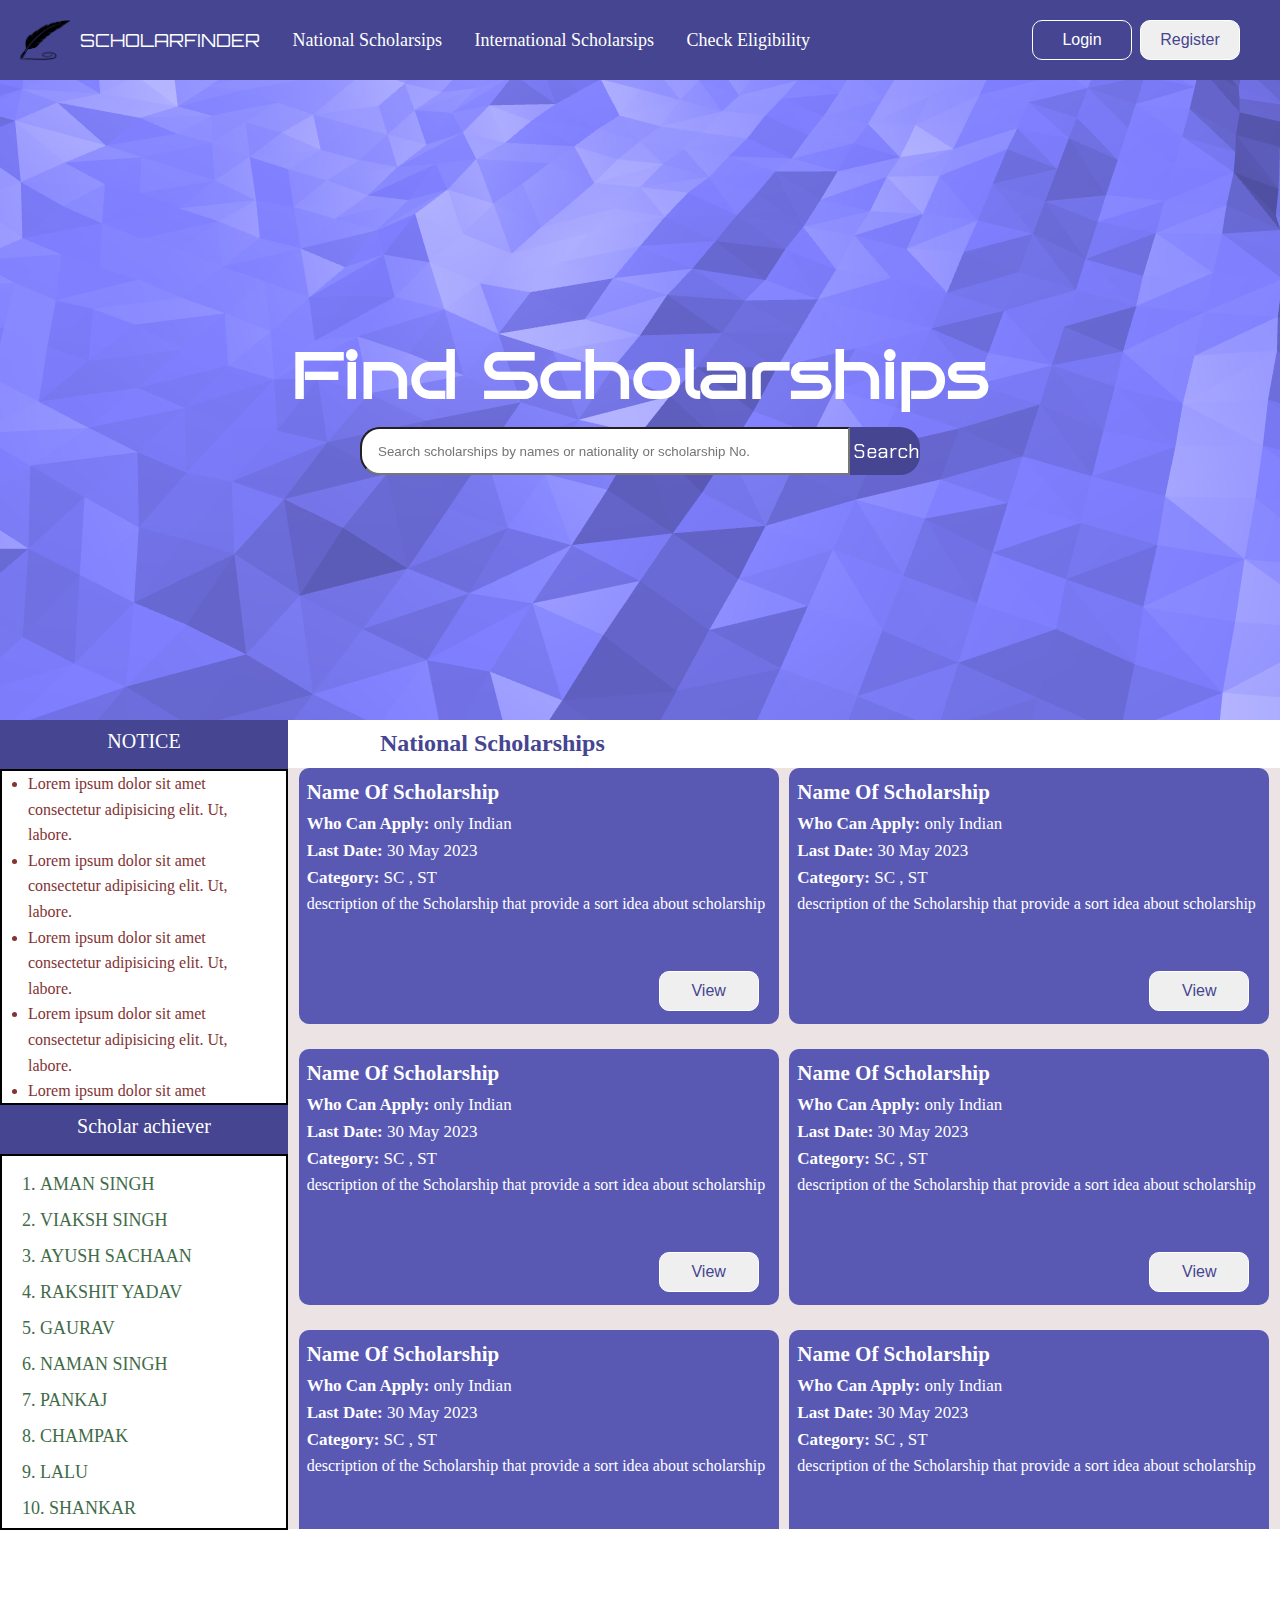
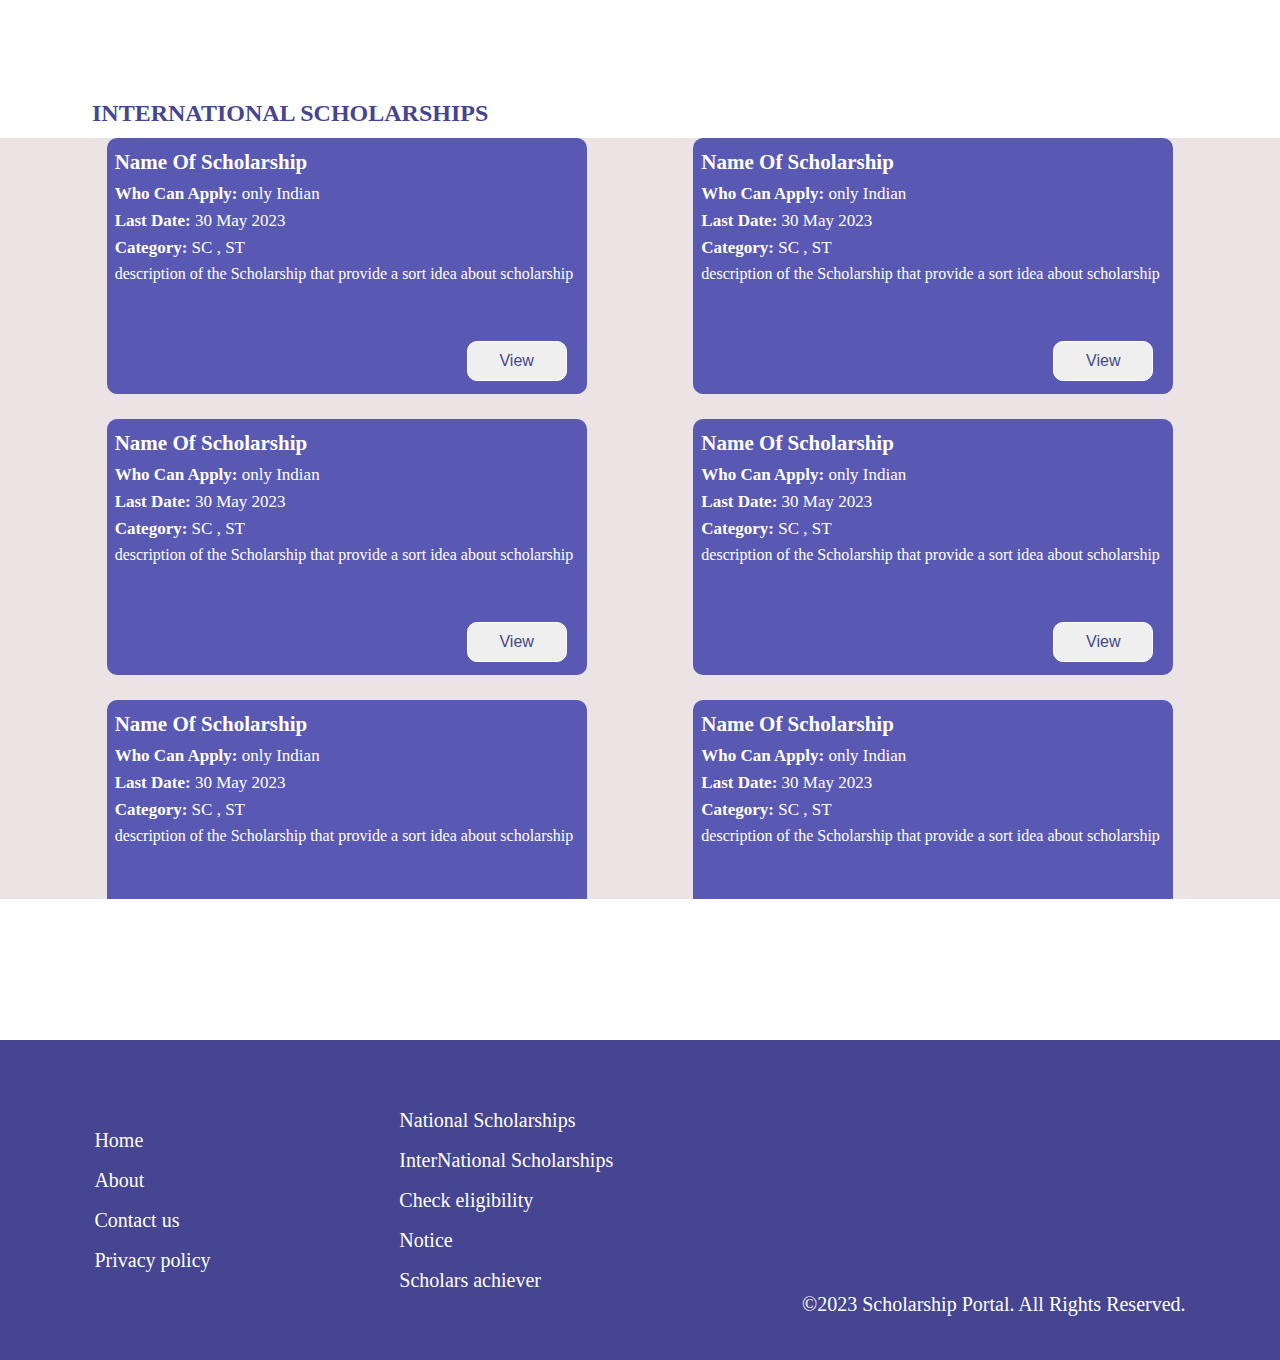
<file: index.html>
<!DOCTYPE html>
<html lang="en">
<head>
    <meta charset="UTF-8">
    <meta http-equiv="X-UA-Compatible" content="IE=edge">
    <meta name="viewport" content="width=device-width, initial-scale=1.0">
    <title>Get Schoolarships, check Schoolarships and Find The Schoolarships That Match With Your Preferences</title>
    <link rel="stylesheet" href="css/style.css">
    <link rel="stylesheet" href="css/utiles.css">
</head>
<body>
    <header class="nav-header">
        <nav class="nav-bar">
            <ul class="main-links ">
                <li><a href="index.html" class="logo flex-all-center">
                    <img src="images/logo.png" alt="logo" id="scholarfinder"> SCHOLARFINDER</a></li>
                <li class="cursor link"> <a href="#national-scholarships"> National Scholarsips</a></li>
                 <li class="cursor link"><a href="#international-scholarships">International Scholarsips</a></li>
                  <li class="cursor link"><a href="check-eligibility.html" target="_blank">Check Eligibility</a></li>
            </ul>
            <div class="btn-container ">
                <button class="btn cursor" id="login-btn"  >Login</button>
                <button class="btn cursor" id="register-btn">Register</button>
            </div>
            
        </nav>
    </header>
    <main>
     <div id="mid-container" class="flex-all-center">
    <h3>Find Scholarships </h3>    
    <div class="search-container ">
        <input type="text" placeholder="Search scholarships by names or nationality or scholarship No.">
        <div class="cursor" >Search</div>
    </div>
    </div>

    <div class="login-container" id="login-template">
        <div class="ep-container"><label for="email">Enter Email:</label><input type="email" placeholder="abc@gmail.com" id="email" class="in-fld"></div>
        <div class="ep-container"> <label for="password">Enter Password:</label><input type="password" id="password" class="in-fld"></div>
     <p class="forgot">Forgot<a href="#" class="fgt-link">Password?</a></p>
     <div class="l-btn-container"> 
        <button class="btn cursor tbtn cbtn" id="cancel">Cancel</button>
        <button class="btn cursor tbtn" id="login">Login</button>
    </div>
    <p class="n-register">Don't have any account?<a href="#" class="fgt-link">Register</a></p>
    </div>

    <div class="login-container" id="register-template">
        <div class="ep-container"><label for="name">Enter Name:</label><input type="text"  id="name" class="in-fld"></div>
        <div class="ep-container"><label for="email">Enter Email:</label><input type="email" placeholder="abc@gmail.com" id="email" class="in-fld"></div>
        <div class="ep-container"> <label for="password">Enter Password:</label><input type="password" id="password" class="in-fld"></div>
        <div class="ep-container"> <label for="rpassword">Re-enter Password:</label><input type="password" id="rpassword" class="in-fld"></div>
     <div class="l-btn-container"> 
        <button class="btn cursor tbtn cbtn" id="rcancel">Cancel</button>
        <button class="btn cursor tbtn" id="register">Register</button>
    </div>
    <p class="n-register">Already have an account?<a href="#" class="fgt-link">Login</a></p>
    </div>

    <section class="main-container">   
      <div class="info-container">
        <p id="notice">NOTICE</p>
        <div class="notice-container">
            <ul>
                <li>Lorem ipsum dolor sit amet consectetur adipisicing elit. Ut, labore. </li>
                <li>Lorem ipsum dolor sit amet consectetur adipisicing elit. Ut, labore. </li>
                <li>Lorem ipsum dolor sit amet consectetur adipisicing elit. Ut, labore. </li>
                <li>Lorem ipsum dolor sit amet consectetur adipisicing elit. Ut, labore. </li>
                <li>Lorem ipsum dolor sit amet consectetur adipisicing elit. Ut, labore. </li>
                <li>Lorem ipsum dolor sit amet consectetur adipisicing elit. Ut, labore. </li>
                <li>Lorem ipsum dolor sit amet consectetur adipisicing elit. Ut, labore. </li>
                <li>Lorem ipsum dolor sit amet consectetur adipisicing elit. Ut, labore. </li>
            </ul>
        </div>
        <p id="scholar-achiever">Scholar achiever</p>
        <div class="achiever-container">
            <ol type="1">
                <li>AMAN SINGH </li>
                <li>VIAKSH SINGH</li>
                <li>AYUSH SACHAAN</li>
                <li>RAKSHIT YADAV</li>
                <li>GAURAV</li>
                <li>NAMAN SINGH</li>
                <li>PANKAJ</li>
                <li>CHAMPAK</li>
                <li>LALU</li>
                <li>SHANKAR</li>
                <li>DEEPAK</li>
                <li>VISHNU</li>
                <li>CHANDAN</li>
                <li>YAMUNA</li>
                <LI>KHUSHI</LI>
                <LI>CHAHAL</LI>
                <LI>DEVIKA</LI>
                <LI>TUSHAR SAINI</LI>
                <LI>VIKAS SAINI</LI>
            </ol>
        </div>
      </div> 
       <div class="ns-container">
        <h2 id="national-scholarships">National Scholarships</h2>
        <div class="scholarship-container">

           
            <div class="scholarship-item">
                <h3 class="scholarship-name">Name Of Scholarship</h3>
                <div class="nation blank" >Who Can Apply: <span>only Indian</span></div>
                <div class="last-date blank" >Last Date: <span>30 May 2023</span></div>
                <div class="category blank" >Category: <span>SC , ST</span></div>
                <div class="description">description of the Scholarship that provide a sort idea about scholarship</div>
                <button class="btn cursor view-btn">View</button>
            </div>

            <div class="scholarship-item">
                <h3 class="scholarship-name">Name Of Scholarship</h3>
                <div class="nation blank">Who Can Apply: <span>only Indian</span></div>
                <div class="last-date blank">Last Date: <span>30 May 2023</span></div>
                <div class="Category blank">Category: <span>SC , ST</span></div>
                <div class="description">description of the Scholarship that provide a sort idea about scholarship</div>
                <button class="btn cursor view-btn">View</button>
            </div>
       

        
            <div class="scholarship-item">
                <h3 class="scholarship-name">Name Of Scholarship</h3>
                <div class="nation blank" >Who Can Apply: <span>only Indian</span></div>
                <div class="last-date blank" >Last Date: <span>30 May 2023</span></div>
                <div class="category blank" >Category: <span>SC , ST</span></div>
                <div class="description">description of the Scholarship that provide a sort idea about scholarship</div>
                <button class="btn cursor view-btn">View</button>
            </div>

            <div class="scholarship-item">
                <h3 class="scholarship-name">Name Of Scholarship</h3>
                <div class="nation blank" >Who Can Apply: <span>only Indian</span></div>
                <div class="last-date blank" >Last Date: <span>30 May 2023</span></div>
                <div class="category blank" >Category: <span>SC , ST</span></div>
                <div class="description">description of the Scholarship that provide a sort idea about scholarship</div>
                <button class="btn cursor view-btn">View</button>
            </div>
       
        
       
            <div class="scholarship-item">
                <h3 class="scholarship-name">Name Of Scholarship</h3>
                <div class="nation blank" >Who Can Apply: <span>only Indian</span></div>
                <div class="last-date blank" >Last Date: <span>30 May 2023</span></div>
                <div class="category blank" >Category: <span>SC , ST</span></div>
                <div class="description">description of the Scholarship that provide a sort idea about scholarship</div>
                <button class="btn cursor view-btn">View</button>
            </div>

            <div class="scholarship-item">
                <h3 class="scholarship-name">Name Of Scholarship</h3>
                <div class="nation blank" >Who Can Apply: <span>only Indian</span></div>
                <div class="last-date blank" >Last Date: <span>30 May 2023</span></div>
                <div class="category blank" >Category: <span>SC , ST</span></div>
                <div class="description">description of the Scholarship that provide a sort idea about scholarship</div>
                <button class="btn cursor view-btn">View</button>
            </div>
        

        
            <div class="scholarship-item">
                <h3 class="scholarship-name">Name Of Scholarship</h3>
                <div class="nation blank" >Who Can Apply: <span>only Indian</span></div>
                <div class="last-date blank" >Last Date: <span>30 May 2023</span></div>
                <div class="category blank" >Category: <span>SC , ST</span></div>
                <div class="description">description of the Scholarship that provide a sort idea about scholarship</div>
                <button class="btn cursor view-btn">View</button>
            </div>

            <div class="scholarship-item">
                <h3 class="scholarship-name">Name Of Scholarship</h3>
                <div class="nation blank" >Who Can Apply: <span>only Indian</span></div>
                <div class="last-date blank" >Last Date: <span>30 May 2023</span></div>
                <div class="category blank" >Category: <span>SC , ST</span></div>
                <div class="description">description of the Scholarship that provide a sort idea about scholarship</div>
                <button class="btn cursor view-btn">View</button>
            </div>
        


        </div>
       </div>
    </section>

     <section class="main-container main2-container">
        <div class="ins-container">
            <h2 id="international-scholarships">INTERNATIONAL SCHOLARSHIPS</h2>
            <div class="scholarship-container">
               
                    <div class="scholarship-item">
                        <h3 class="scholarship-name">Name Of Scholarship</h3>
                        <div class="nation blank" >Who Can Apply: <span>only Indian</span></div>
                        <div class="last-date blank" >Last Date: <span>30 May 2023</span></div>
                        <div class="category blank" >Category: <span>SC , ST</span></div>
                        <div class="description">description of the Scholarship that provide a sort idea about scholarship</div>
                        <button class="btn cursor view-btn">View</button>
                    </div>
        
                    <div class="scholarship-item">
                        <h3 class="scholarship-name">Name Of Scholarship</h3>
                        <div class="nation blank">Who Can Apply: <span>only Indian</span></div>
                        <div class="last-date blank">Last Date: <span>30 May 2023</span></div>
                        <div class="Category blank">Category: <span>SC , ST</span></div>
                        <div class="description">description of the Scholarship that provide a sort idea about scholarship</div>
                        <button class="btn cursor view-btn">View</button>
                    </div>
               
                
                    <div class="scholarship-item">
                        <h3 class="scholarship-name">Name Of Scholarship</h3>
                        <div class="nation blank" >Who Can Apply: <span>only Indian</span></div>
                        <div class="last-date blank" >Last Date: <span>30 May 2023</span></div>
                        <div class="category blank" >Category: <span>SC , ST</span></div>
                        <div class="description">description of the Scholarship that provide a sort idea about scholarship</div>
                        <button class="btn cursor view-btn">View</button>
                    </div>
        
                    <div class="scholarship-item">
                        <h3 class="scholarship-name">Name Of Scholarship</h3>
                        <div class="nation blank">Who Can Apply: <span>only Indian</span></div>
                        <div class="last-date blank">Last Date: <span>30 May 2023</span></div>
                        <div class="Category blank">Category: <span>SC , ST</span></div>
                        <div class="description">description of the Scholarship that provide a sort idea about scholarship</div>
                        <button class="btn cursor view-btn">View</button>
                    </div>
               
                
                    <div class="scholarship-item">
                        <h3 class="scholarship-name">Name Of Scholarship</h3>
                        <div class="nation blank" >Who Can Apply: <span>only Indian</span></div>
                        <div class="last-date blank" >Last Date: <span>30 May 2023</span></div>
                        <div class="category blank" >Category: <span>SC , ST</span></div>
                        <div class="description">description of the Scholarship that provide a sort idea about scholarship</div>
                        <button class="btn cursor view-btn">View</button>
                    </div>
        
                    <div class="scholarship-item">
                        <h3 class="scholarship-name">Name Of Scholarship</h3>
                        <div class="nation blank">Who Can Apply: <span>only Indian</span></div>
                        <div class="last-date blank">Last Date: <span>30 May 2023</span></div>
                        <div class="Category blank">Category: <span>SC , ST</span></div>
                        <div class="description">description of the Scholarship that provide a sort idea about scholarship</div>
                        <button class="btn cursor view-btn">View</button>
                    </div>
                     
                    <div class="scholarship-item">
                        <h3 class="scholarship-name">Name Of Scholarship</h3>
                        <div class="nation blank" >Who Can Apply: <span>only Indian</span></div>
                        <div class="last-date blank" >Last Date: <span>30 May 2023</span></div>
                        <div class="category blank" >Category: <span>SC , ST</span></div>
                        <div class="description">description of the Scholarship that provide a sort idea about scholarship</div>
                        <button class="btn cursor view-btn">View</button>
                    </div>
        
                    <div class="scholarship-item">
                        <h3 class="scholarship-name">Name Of Scholarship</h3>
                        <div class="nation blank">Who Can Apply: <span>only Indian</span></div>
                        <div class="last-date blank">Last Date: <span>30 May 2023</span></div>
                        <div class="Category blank">Category: <span>SC , ST</span></div>
                        <div class="description">description of the Scholarship that provide a sort idea about scholarship</div>
                        <button class="btn cursor view-btn">View</button>
                    </div>

                    <div class="scholarship-item">
                        <h3 class="scholarship-name">Name Of Scholarship</h3>
                        <div class="nation blank" >Who Can Apply: <span>only Indian</span></div>
                        <div class="last-date blank" >Last Date: <span>30 May 2023</span></div>
                        <div class="category blank" >Category: <span>SC , ST</span></div>
                        <div class="description">description of the Scholarship that provide a sort idea about scholarship</div>
                        <button class="btn cursor view-btn">View</button>
                    </div>
        
                    <div class="scholarship-item">
                        <h3 class="scholarship-name">Name Of Scholarship</h3>
                        <div class="nation blank">Who Can Apply: <span>only Indian</span></div>
                        <div class="last-date blank">Last Date: <span>30 May 2023</span></div>
                        <div class="Category blank">Category: <span>SC , ST</span></div>
                        <div class="description">description of the Scholarship that provide a sort idea about scholarship</div>
                        <button class="btn cursor view-btn">View</button>
                    </div>

                    <div class="scholarship-item">
                        <h3 class="scholarship-name">Name Of Scholarship</h3>
                        <div class="nation blank" >Who Can Apply: <span>only Indian</span></div>
                        <div class="last-date blank" >Last Date: <span>30 May 2023</span></div>
                        <div class="category blank" >Category: <span>SC , ST</span></div>
                        <div class="description">description of the Scholarship that provide a sort idea about scholarship</div>
                        <button class="btn cursor view-btn">View</button>
                    </div>
        
                    <div class="scholarship-item">
                        <h3 class="scholarship-name">Name Of Scholarship</h3>
                        <div class="nation blank">Who Can Apply: <span>only Indian</span></div>
                        <div class="last-date blank">Last Date: <span>30 May 2023</span></div>
                        <div class="Category blank">Category: <span>SC , ST</span></div>
                        <div class="description">description of the Scholarship that provide a sort idea about scholarship</div>
                        <button class="btn cursor view-btn">View</button>
                    </div>
            </div>
        </div>
      <!-- <div class="info-container ads-container"></div> -->
     </section>
    
    </main>
    <footer class="footer-container ">
     <div class="footer-links-container">
        <ul>
     <li class="link"><a href="#scholarfinder">Home</a></li>
     <li class="link"><a href="about.html" target="_blank">About</a></li>
     <li class="link"><a href="contact-us.html" target="_blank">Contact us</a></li>
     <li class="link"><a href="privacy-policy.html" target="_blank">Privacy policy</a></li>

        </ul>
     </div>
     <div class="footer-links-container">
        <ul>
            <li class="link"><a href="#national-scholarships">National Scholarships</a></li>
            <li class="link"><a href="#international-scholarships">InterNational Scholarships</a></li>
            <li class="link"><a href="check-eligibility.html" target="_blank">Check eligibility</a></li>
            <li class="link"><a href="#notice">Notice</a></li>
            <li class="link"><a href="#scholar-achiever">Scholars achiever</a></li>
        </ul>
     </div>
      <p class="copyright">&#169;2023 Scholarship Portal. All Rights Reserved.</p>
    </footer>
<script src="js/three.r134.min.js"></script>
<script src="js/vanta.waves.min.js"></script>
<script src="js/login.js"></script>
<script>
    VANTA.WAVES({
      el: "#mid-container",
     
    mouseControls: true,
  touchControls: true,
  gyroControls: false,
  minHeight: 200.00,
  minWidth: 200.00,
  scale: 1.00,
  scaleMobile: 1.00,
  color: "#5959b4"
    })
    </script>
</body>
</html>
</file>
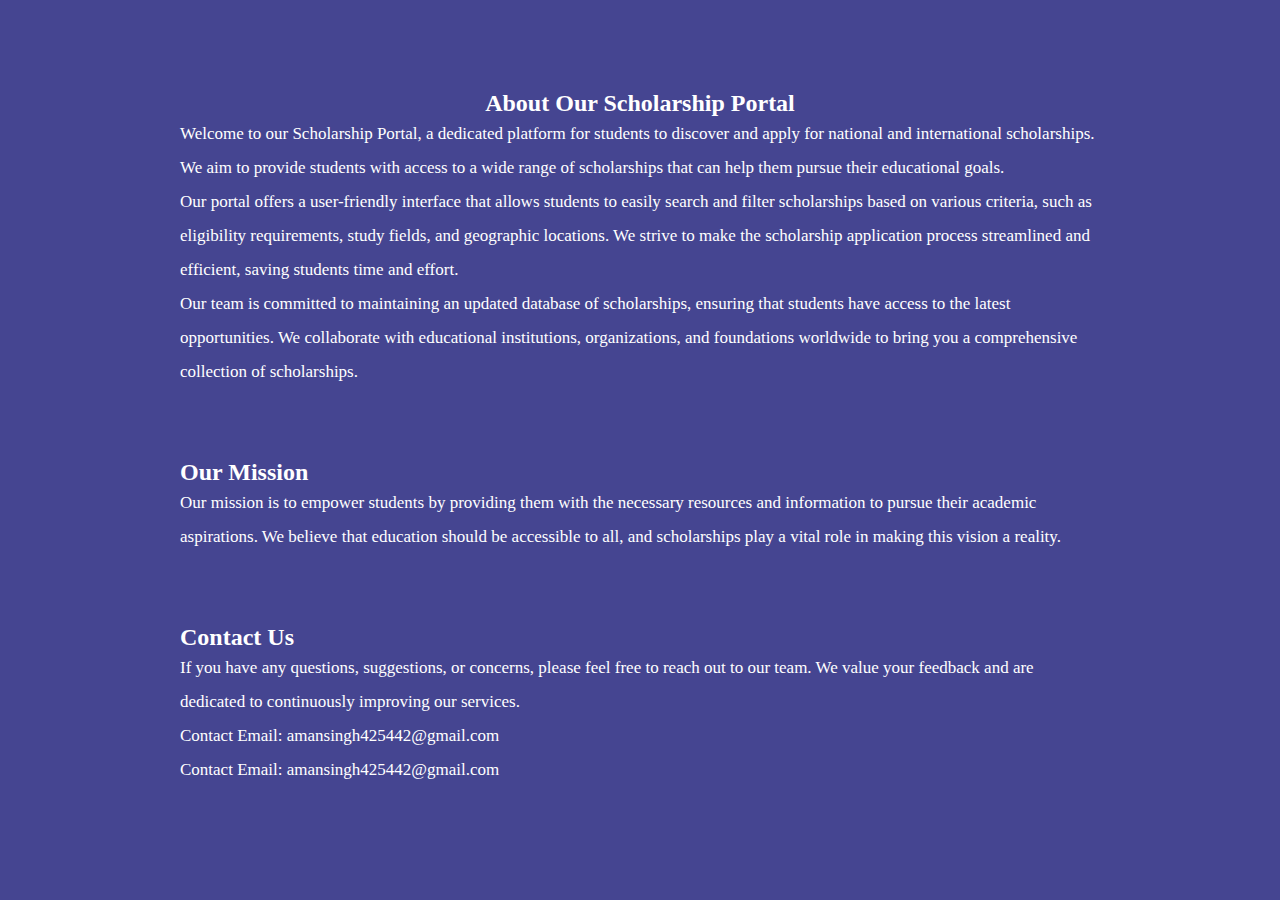
<file: about.html>
<!DOCTYPE html>
<html>

<head>
  <title>About Us</title>
  <link rel="stylesheet" href="css/about.css">
</head>

<body>
   
  <main>
    <section>
      <h2 class="heading">About Our Scholarship Portal</h2>
      <p class="para">Welcome to our Scholarship Portal, a dedicated platform for students to discover and apply for national and international scholarships. We aim to provide students with access to a wide range of scholarships that can help them pursue their educational goals.</p>
      <p class="para">Our portal offers a user-friendly interface that allows students to easily search and filter scholarships based on various criteria, such as eligibility requirements, study fields, and geographic locations. We strive to make the scholarship application process streamlined and efficient, saving students time and effort.</p>
      <p class="para">Our team is committed to maintaining an updated database of scholarships, ensuring that students have access to the latest opportunities. We collaborate with educational institutions, organizations, and foundations worldwide to bring you a comprehensive collection of scholarships.</p>
    </section>

    <section>
      <h2 class="main-heading">Our Mission</h2>
      <p class="para">Our mission is to empower students by providing them with the necessary resources and information to pursue their academic aspirations. We believe that education should be accessible to all, and scholarships play a vital role in making this vision a reality.</p>
    </section>

    <section>
      <h2 class="main-heading">Contact Us</h2>
      <p class="para">If you have any questions, suggestions, or concerns, please feel free to reach out to our team. We value your feedback and are dedicated to continuously improving our services.</p>
      <p class="para">Contact Email: amansingh425442@gmail.com</p>
      <p class="para">Contact Email: amansingh425442@gmail.com</p>
    </section>
  </main>

</body>

</html>
</file>
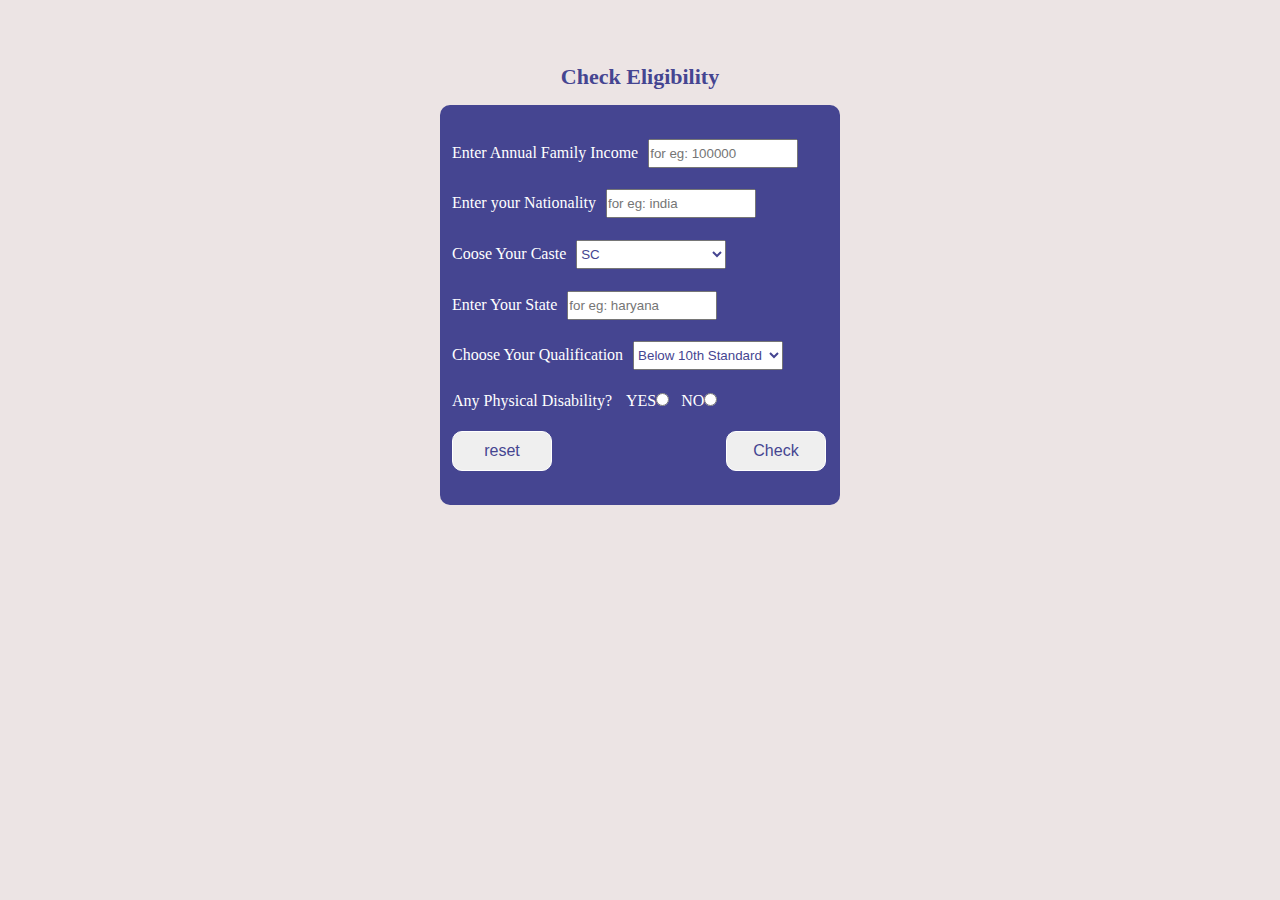
<file: check-eligibility.html>
<!DOCTYPE html>
<html lang="en">
<head>
    <meta charset="UTF-8">
    <meta http-equiv="X-UA-Compatible" content="IE=edge">
    <meta name="viewport" content="width=device-width, initial-scale=1.0">
    <title>CHECK ELIGIBILITY</title>
    <link rel="stylesheet" href="css/check-eligibility.css">
</head>
<body>
    <div class="check-container">
        <h3>Check Eligibility</h3>
        <form action="#" id="form">
            <div>
                <label for="income">Enter  Annual Family Income</label><input type="text" id="income" placeholder="for eg: 100000" class="ifd">
            </div>

            <div>
                <label for="nationality">Enter your Nationality</label><input type="text" id="nationality" placeholder="for eg: india" class="ifd">
            </div>

             <div>
                <label for="Choose-Caste">Coose Your Caste</label><select name="Caste" id="Choose-Caste" class="ifd">
                    <option value="sc">SC</option>
                    <option value="st">ST</option>
                    <option value="obc">OBC</option>
                    <option value="ews">EWS</option>
                    <option value="gen">GEN</option>
                    <option value="other">Others</option>
                </select> 
             </div>

            <div>
             <label for="state">Enter Your State</label><input type="text" id="state" placeholder="for eg: haryana" class="ifd">
            </div>

            <div>
                <label for="education">Choose Your Qualification</label><select name="education" id="education" class="ifd">
                 <option value="below 10th">Below 10th Standard</option>
                 <option value="10th">10th pass</option>
                 <option value="12th">12th pass</option>
                 <option value="diploma">Diploma</option>
                 <option value="graduation">Graduation</option>
                 <option value="post graduation">Post Graduation</option>
                 <option value="phd">PHD</option>
                 <option value="Others">Others</option>
                </select>
            </div>

           <div>
            <p class="hd-disability">Any Physical Disability?</p>
            <label for="yes" class="lbl-yes">YES</label><input type="radio" value="yes" id="yes" name="disability"><label for="no">NO</label><input type="radio" value="no" id="no" name="disability">
           </div>

            <div>
                <input type="reset" value="reset" class="btn reset-btn">
                <input type="submit" value="Check" class="btn check-btn">
            </div>

        </form>
    </div>
</body>
</html>
</file>
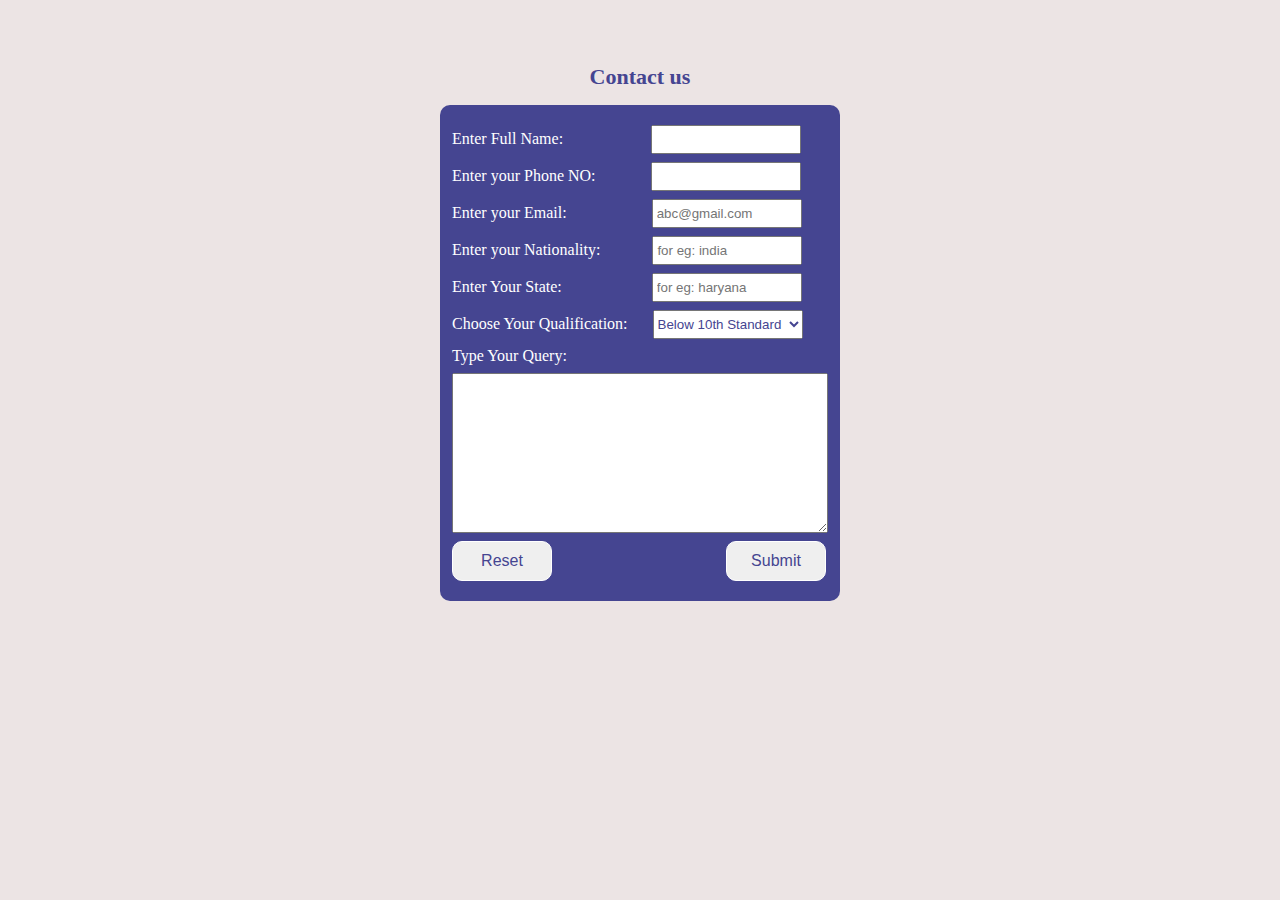
<file: contact-us.html>
<!DOCTYPE html>
<html lang="en">
<head>
    <meta charset="UTF-8">
    <meta http-equiv="X-UA-Compatible" content="IE=edge">
    <meta name="viewport" content="width=device-width, initial-scale=1.0">
    <title>Contact us</title>
    <link rel="stylesheet" href="css/contact-us.css">
</head>
<body>
    <div class="check-container">
        <h3>Contact us</h3>
        <form action="#" id="form">
            <div>
                <label for="name">Enter Full Name:</label><input type="text" id="name"  class="ifd">
            </div>
             
             <div>
                <label for="phn-no">Enter your Phone NO:</label><input type="text" id="phn-no" class="ifd">
             </div>

             <div>
                <label for="email">Enter your Email:</label><input type="email" placeholder="abc@gmail.com" id="email" class="ifd">
             </div>

            <div>
                <label for="nationality">Enter your Nationality:</label><input type="text" id="nationality" placeholder="for eg: india" class="ifd">
            </div>
            <div>
             <label for="state">Enter Your State:</label><input type="text" id="state" placeholder="for eg: haryana" class="ifd">
            </div>

            <div>
                <label for="education">Choose Your Qualification:</label><select name="education" id="education" class="ifd">
                 <option value="below 10th">Below 10th Standard</option>
                 <option value="10th">10th pass</option>
                 <option value="12th">12th pass</option>
                 <option value="diploma">Diploma</option>
                 <option value="graduation">Graduation</option>
                 <option value="post graduation">Post Graduation</option>
                 <option value="phd">PHD</option>
                 <option value="Others">Others</option>
                </select>
            </div>
             <label for="query">Type Your Query:</label>
              <textarea name="query" id="query" ></textarea>
            <div>
                <input type="reset" value="Reset" class="btn reset-btn">
                <input type="submit" value="Submit" class="btn submit-btn">
            </div>

        </form>
    </div>
</body>
</html>
</file>
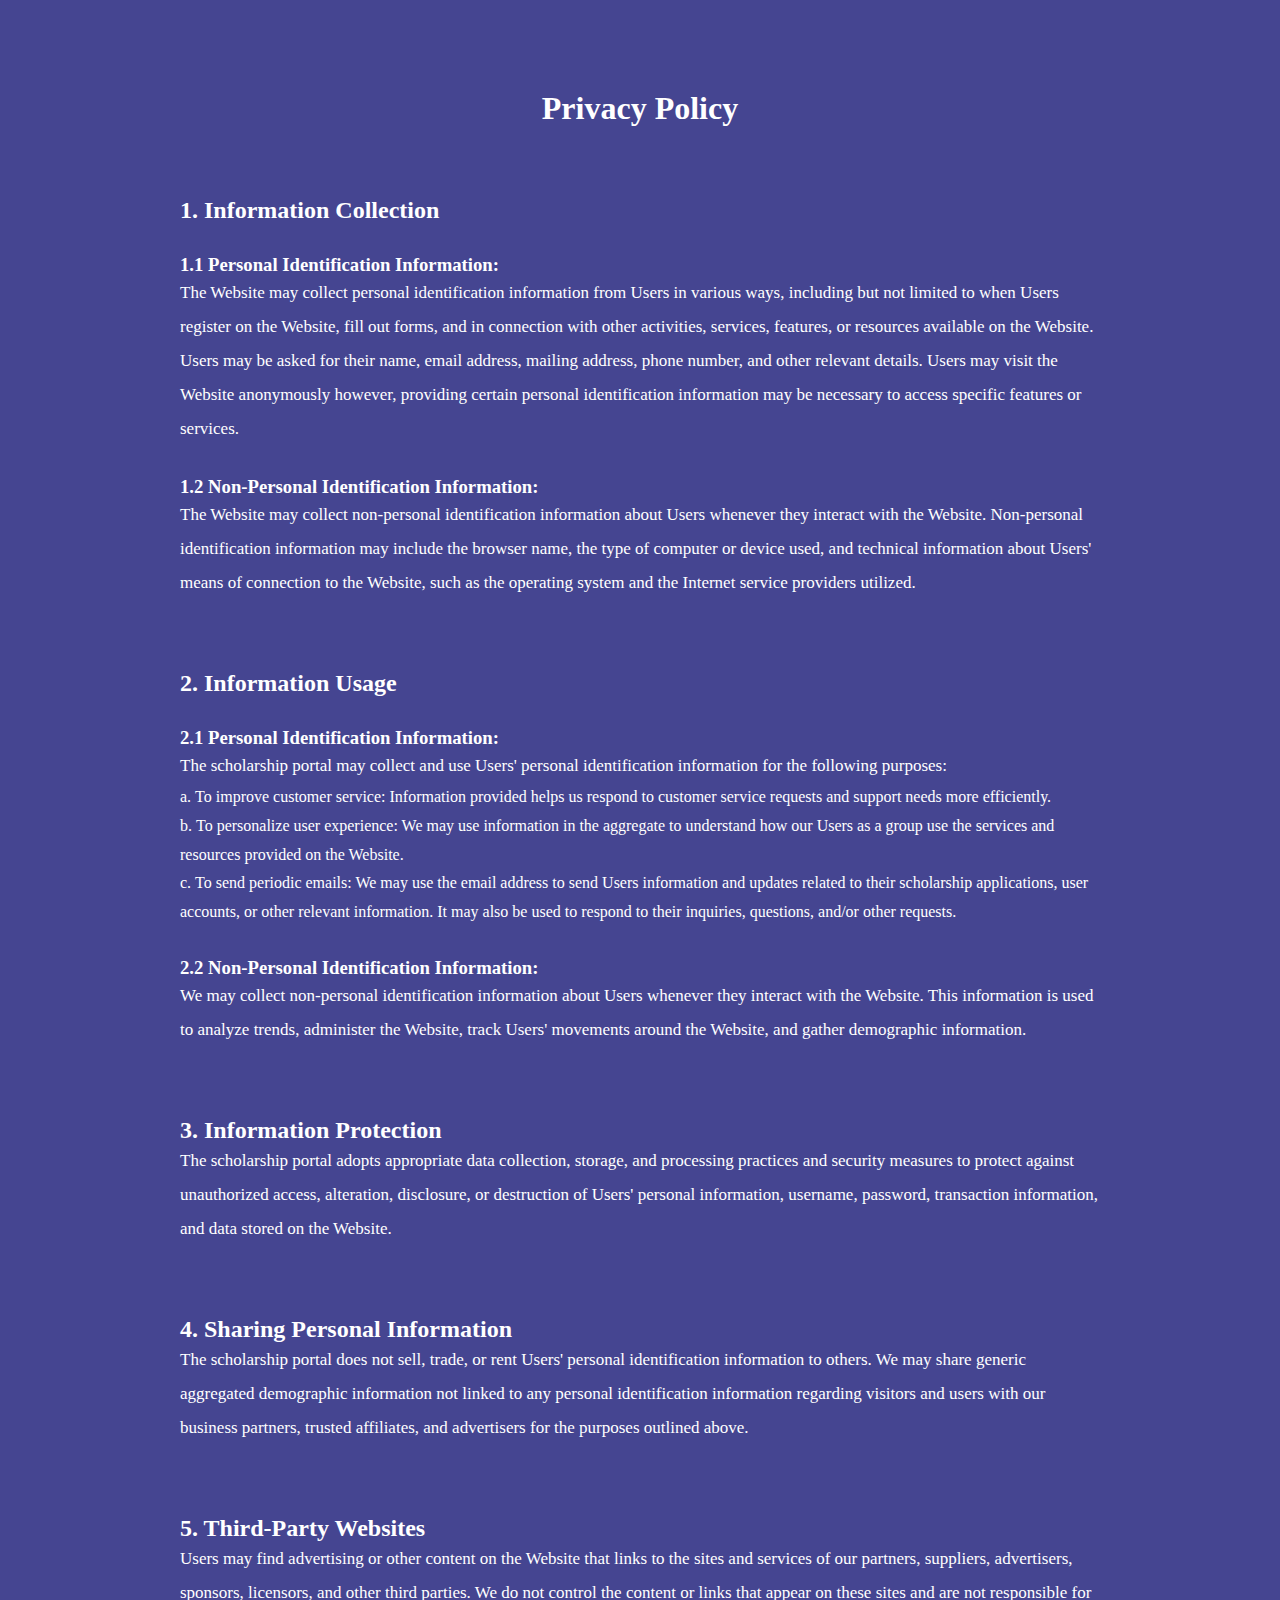
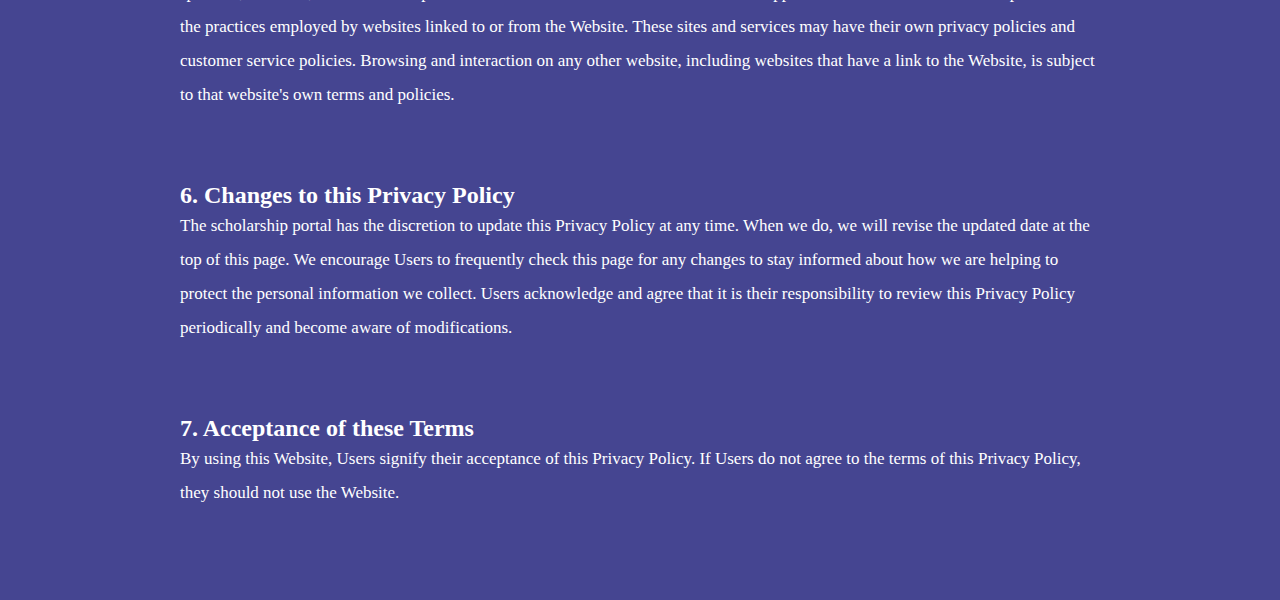
<file: privacy-policy.html>
<!DOCTYPE html>
<html>

<head>
  <title>Privacy Policy</title>
  <link rel="stylesheet" href="css/privacy-policy.css">
</head>

<body>
  <h1 class="heading">Privacy Policy</h1>

  <h2 class="main-heading">1. Information Collection</h2>

  <h3 class="main2-heading">1.1 Personal Identification Information:</h3>
  <p class="para">The Website may collect personal identification information from Users in various ways, including but not limited to when Users register on the Website, fill out forms, and in connection with other activities, services, features, or resources available on the Website. Users may be asked for their name, email address, mailing address, phone number, and other relevant details. Users may visit the Website anonymously however, providing certain personal identification information may be necessary to access specific features or services.</p>

  <h3 class="main2-heading">1.2 Non-Personal Identification Information:</h3>
  <p class="para">The Website may collect non-personal identification information about Users whenever they interact with the Website. Non-personal identification information may include the browser name, the type of computer or device used, and technical information about Users' means of connection to the Website, such as the operating system and the Internet service providers utilized.</p>

  <h2 class="main-heading">2. Information Usage</h2>

  <h3 class="main2-heading">2.1 Personal Identification Information:</h3>
  <p class="para">The scholarship portal may collect and use Users' personal identification information for the following purposes:</p>
  <ul class="list">
    <li>To improve customer service: Information provided helps us respond to customer service requests and support needs more efficiently.</li>
    <li>To personalize user experience: We may use information in the aggregate to understand how our Users as a group use the services and resources provided on the Website.</li>
    <li>To send periodic emails: We may use the email address to send Users information and updates related to their scholarship applications, user accounts, or other relevant information. It may also be used to respond to their inquiries, questions, and/or other requests.</li>
  </ul>

  <h3 class="main2-heading">2.2 Non-Personal Identification Information:</h3>
  <p class="para">We may collect non-personal identification information about Users whenever they interact with the Website. This information is used to analyze trends, administer the Website, track Users' movements around the Website, and gather demographic information.</p>

  <h2 class="main-heading">3. Information Protection</h2>
  <p class="para">The scholarship portal adopts appropriate data collection, storage, and processing practices and security measures to protect against unauthorized access, alteration, disclosure, or destruction of Users' personal information, username, password, transaction information, and data stored on the Website.</p>

  <h2 class="main-heading">4. Sharing Personal Information</h2>
  <p class="para">The scholarship portal does not sell, trade, or rent Users' personal identification information to others. We may share generic aggregated demographic information not linked to any personal identification information regarding visitors and users with our business partners, trusted affiliates, and advertisers for the purposes outlined above.</p>

  <h2 class="main-heading">5. Third-Party Websites</h2>
  <p class="para">Users may find advertising or other content on the Website that links to the sites and services of our partners, suppliers, advertisers, sponsors, licensors, and other third parties. We do not control the content or links that appear on these sites and are not responsible for the practices employed by websites linked to or from the Website. These sites and services may have their own privacy policies and customer service policies. Browsing and interaction on any other website, including websites that have a link to the Website, is subject to that website's own terms and policies.</p>

  <h2 class="main-heading">6. Changes to this Privacy Policy</h2>
  <p class="para">The scholarship portal has the discretion to update this Privacy Policy at any time. When we do, we will revise the updated date at the top of this page. We encourage Users to frequently check this page for any changes to stay informed about how we are helping to protect the personal information we collect. Users acknowledge and agree that it is their responsibility to review this Privacy Policy periodically and become aware of modifications.</p>

  <h2 class="main-heading">7. Acceptance of these Terms</h2>
  <p class="para">By using this Website, Users signify their acceptance of this Privacy Policy. If Users do not agree to the terms of this Privacy Policy, they should not use the Website.</p>
</body>

</html>
</file>
<file: css/style.css>
@import url('https://fonts.googleapis.com/css2?family=Orbitron&display=swap');
@import url('https://fonts.googleapis.com/css2?family=Bruno+Ace&display=swap');
@import url('https://fonts.googleapis.com/css2?family=Chakra+Petch:wght@300&display=swap');
*{
    margin: 0;
    padding: 0;
    box-sizing: border-box;
}
:root{
    /* scrollbar-width: none;   */
    --main-color: #454591;
    --main-color2: white;
    scroll-behavior: smooth;
}
.nav-header{
    height: 80px;
    background-color: var(--main-color);
    padding: 5px 40px 5px 10px;
}
.nav-bar{
    display: flex;
    align-items: center;
    justify-content: space-between;

}
.main-links{
    list-style: none;
    display: flex;
    align-items: center;
    justify-content: space-between;
    width: 50rem;
    font-size: 18px;
}

.main-links li a{
    text-decoration: none;
    color: white;
}
.logo{
    font-family: 'Orbitron', sans-serif;
    text-decoration: none;
    color: white;
}
.logo img{
    height: 70px;
}
.btn-container{
    width: 13rem;
    height: 4rem;  
    display: flex;
    justify-content: space-between;
    align-items: center;
}
#login-btn{
    color: white;
    background-color: var(--main-color);
    }
#register-btn{
    color: var(--main-color);
} 
#mid-container{
    height: 40rem;
    flex-direction: column;
}  
#mid-container h3{
    font-family: 'Bruno Ace', cursive;
    font-size: 4rem;
    line-height: 1.6;
    color: white;
}
.search-container{
    width: 35rem;
    height: 3rem;
    border-radius: 20px;
    background-color: var(--main-color);
    display: flex;
    align-items: center;
    justify-content: left;
  
}
.search-container input{
    height: 100%;
    width: 88%;
    padding: 0px 16px;
    border-radius: 20px 0px 0px 20px;
    outline: none;
}
.search-container div{
    color: white;
    font-size: 20px;
    margin-left: 3px;
    line-height: 2;
    font-family: 'Chakra Petch', sans-serif;
}
.main-container{
   height: 50rem;
   display: flex;
}
.info-container{
  height: 100%;  
  width: 18rem;

}
.info-container p{
text-align: center;
background-color: var(--main-color);
height: 49px;
font-size: 20px;
color: white;
padding: 10px;
}
.notice-container{
height: 21rem;
padding: 0px 11px 0px 26px;
color: #823333;
overflow: hidden;
border: 2px solid black;
line-height: 1.6;
}
.notice-container ul{
    animation: marquee 8s linear infinite;
    /* list-style-position: inside; */
}
.achiever-container{
    padding: 10px 20px;
    color: var(--main-color);
    overflow: hidden;
    height: 23.49rem;
    line-height: 2;
    font-size: 18px;
    border: 2px solid black;
    color: #3f6b48;
}
.achiever-container ol{
    animation: marquee 8s linear infinite;
    list-style-position: inside;
}
.ns-container{
   height: 100%;
   width: calc(100% - 18rem);
   /* background-color: brown; */
}
#national-scholarships{
    margin: 10px 0px 10px 92px;
    color: var(--main-color);
}
.scholarship-container{
 height: 95.1%;
 width: 100%;
margin-top: 11px;
 display: flex;
 flex-direction: row;
 flex-wrap: wrap;
 justify-content: space-evenly;
 overflow: scroll;
 scrollbar-width: none;  
     /*  hide scrollbar for firefox  */
 scroll-behavior: smooth;
 /* border: 2px solid black; */
 border-left: none;
 background-color: rgb(236, 228, 228);
}

.scholarship-item{
    color: white;
    background-color: #5959b4;
    width: 30rem;
    height: 16rem;
    padding: 8px;
    line-height: 1.6;
    border-radius: 10px;
    margin-bottom: 25px;
}
/* .pair{
    margin: 15px 0px;
    display: flex;
    align-items: center;
    justify-content: space-evenly;
} */
.view-btn{
    margin-left: 22rem;
    color: var(--main-color);
}
.blank{
    font-weight: bold;
    font-size: 17px;
}
.scholarship-name{
    font-size: 21px;
}
.blank span{
    font-weight: lighter;
}
.description{
    height: 80px;
    width: 100%;
}
.main2-container{
    margin-top: 10rem;
}
.ins-container{
    height: 100%;
    width: calc(100% - 18rem);
    margin-top: 20px;
    width: 100%;
}
#international-scholarships{
    margin-left: 92px;
    color: var(--main-color);
}
.ads-container{
    margin-top: 59px;
    background-color: aqua; 
    height: 95.1%;
}
.footer-container{
    background-color: var(--main-color);
    color: white;
    height: 20rem;
    margin-top: 10rem;
    display: flex;
    justify-content: space-around;
    align-items: center;
    font-size: 20px;
}
.footer-links-container{
     /* margin-left: 2; */
}
.footer-links-container ul{
    list-style: none;
    
}
.footer-links-container li a{
    text-decoration: none;
    color: white;
    line-height: 2;
}
.copyright{
    margin-top: 13rem;
}
.login-container{
    background-color: var(--main-color);
    color: white;
    position: absolute;
    width: 20rem;
    height: 20rem;
    padding: 10px;
    top: 6rem;
    border-radius: 10px;
    z-index: 10;
    display: none;
    right: 3rem;
}
.in-fld{
    margin-left: 17px;
    height: 34px;
    width: 160px; 
    outline: none;
    padding-left: 5px;
    color: var(--main-color);
}
.ep-container{
    margin-top: 10px;
}
#email{
    margin-left: 38px;
}
.forgot{
    margin-top: 20px;
    margin-left: 140px;
}
.l-btn-container{
    display: flex;
    justify-content: space-between;
    align-items: center;
    margin-top: 30px;
}
.tbtn{
    color: var(--main-color);
}
.fgt-link{
    margin-left: 5px;
    text-decoration: none;
    color: white;
    font-weight: bold;
}
.n-register{
    margin-top: 20px;
    margin-left: 10px;
}
#name{
    margin-left: 37px;
}
#rpassword{
    margin-left: 2px;
}
</file>
<file: css/utiles.css>
.btn{
    text-align: center;
    width: 100px;
    height: 40px;
    padding: 4px;
    border: 1px solid white;
    border-radius: 10px;
    font-size: 16px;
}
.flex-all-center{
    display: flex;
    justify-content: center;
    align-items: center;
}
.cursor:hover{
    cursor: pointer;
}
.btn:hover{
    box-shadow: 1px 1px whitesmoke;
}
.link:hover{
   opacity: 0.6;
}
.scholarship-container::-webkit-scrollbar {
    display: none; 
     /* hide scrollbar of container for chrome browser and brave */
}
.scholarship-item:hover{
    opacity: 0.95;
    box-shadow: 3px 3px rgba(0, 0, 0, 0.582);
}
@keyframes marquee {
    0%{
        transform: translateY(40%);
    }
    100%{
        transform: translateY(-100%);
    }
}
.notice-container ul:hover{
    animation-play-state: paused;
}
.achiever-container ol:hover{
    animation-play-state: paused;
}
</file>
<file: css/about.css>
*{
    margin: 0;
    padding: 0;
    box-sizing: border-box;
}
body{
    color: white;
    background-color:  #454591;
    padding: 90px 180px ;
}
.heading{
    text-align: center;
}
.main-heading{
    margin-top: 70px;
}

.para{
    line-height: 2;
    font-size: 17px;
}
</file>
<file: css/check-eligibility.css>
*{
    margin: 0;
    padding: 0;
    box-sizing: border-box;
}
:root{
  --main-color: #454591;
}
body{
    background-color: rgb(236, 228, 228);
}
.check-container{
   margin: auto auto; 
   display: flex;
   flex-direction: column;
   justify-content: start;
   align-items: center;
   height: 100vh;
}
.check-container h3{
    margin-top: 4rem;
    font-size: 22px;
    color: var(--main-color);
}
#form{
    color: white;
background-color: var(--main-color);
display: flex;
flex-direction: column;
justify-content: space-evenly;
align-items: start;
height: 25rem;
width: 25rem;
margin-top: 15px;
padding: 12px;
border-radius: 10px;
}
.ifd{
    margin-left: 10px;
    height: 29px;
    outline: none;
    width: 150px;
    color: var(--main-color);
}
#yes{
    margin-right: 12px;
}
.hd-disability{
    display: inline-block;
}
.lbl-yes{
    margin-left: 10px;
}
.btn{
    text-align: center;
    width: 100px;
    height: 40px;
    padding: 4px;
    border: 1px solid white;
    border-radius: 10px;
    font-size: 16px;
    color: var(--main-color);
}
.check-btn{
    margin-left: 170px;
}
</file>
<file: css/contact-us.css>
*{
    margin: 0;
    padding: 0;
    box-sizing: border-box;
}
:root{
  --main-color: #454591;
}
body{
    background-color: rgb(236, 228, 228);
}
.check-container{
   margin: auto auto; 
   display: flex;
   flex-direction: column;
   justify-content: start;
   align-items: center;
   height: 100vh;
}
.check-container h3{
    margin-top: 4rem;
    font-size: 22px;
    color: var(--main-color);
}
#form{
    color: white;
background-color: var(--main-color);
display: flex;
flex-direction: column;
justify-content: space-evenly;
align-items: start;
height: 31rem;
width: 25rem;
margin-top: 15px;
padding: 12px;
border-radius: 10px;
}
.ifd{
    margin-left: 10px;
    height: 29px;
    outline: none;
    width: 150px;
    color: var(--main-color);
}

.btn{
    text-align: center;
    width: 100px;
    height: 40px;
    padding: 4px;
    border: 1px solid white;
    border-radius: 10px;
    font-size: 16px;
    color: var(--main-color);
}
 input{
    padding-left: 3px;
}
.submit-btn{
    margin-left: 170px;
}
#nationality{
    margin-left: 52px;
}

#state{
    margin-left: 90px;
}
#education{
    margin-left: 25px;
}
#email{
    margin-left: 85px;
}
#phn-no{
    margin-left: 55px;
}
#name{
    margin-left: 88px;
}
#query{
    outline: none;
    padding: 4px;
    color: var(--main-color);
    font-size: 15px;
    width: 100%;
    height: 10rem;
}
</file>
<file: css/privacy-policy.css>
*{
    margin: 0;
    padding: 0;
    box-sizing: border-box;
}
body{
    color: white;
    background-color:  #454591;
    padding: 90px 180px ;
}
.heading{
    text-align: center;
}
.main-heading{
    margin-top: 70px;
}
.main2-heading{
  margin-top: 30px;
}
.para{
    line-height: 2;
    font-size: 17px;

}
.list{
    list-style:lower-latin;
    list-style-position: inside;
    line-height: 1.8;
    font-size: 16px;
}
</file>
